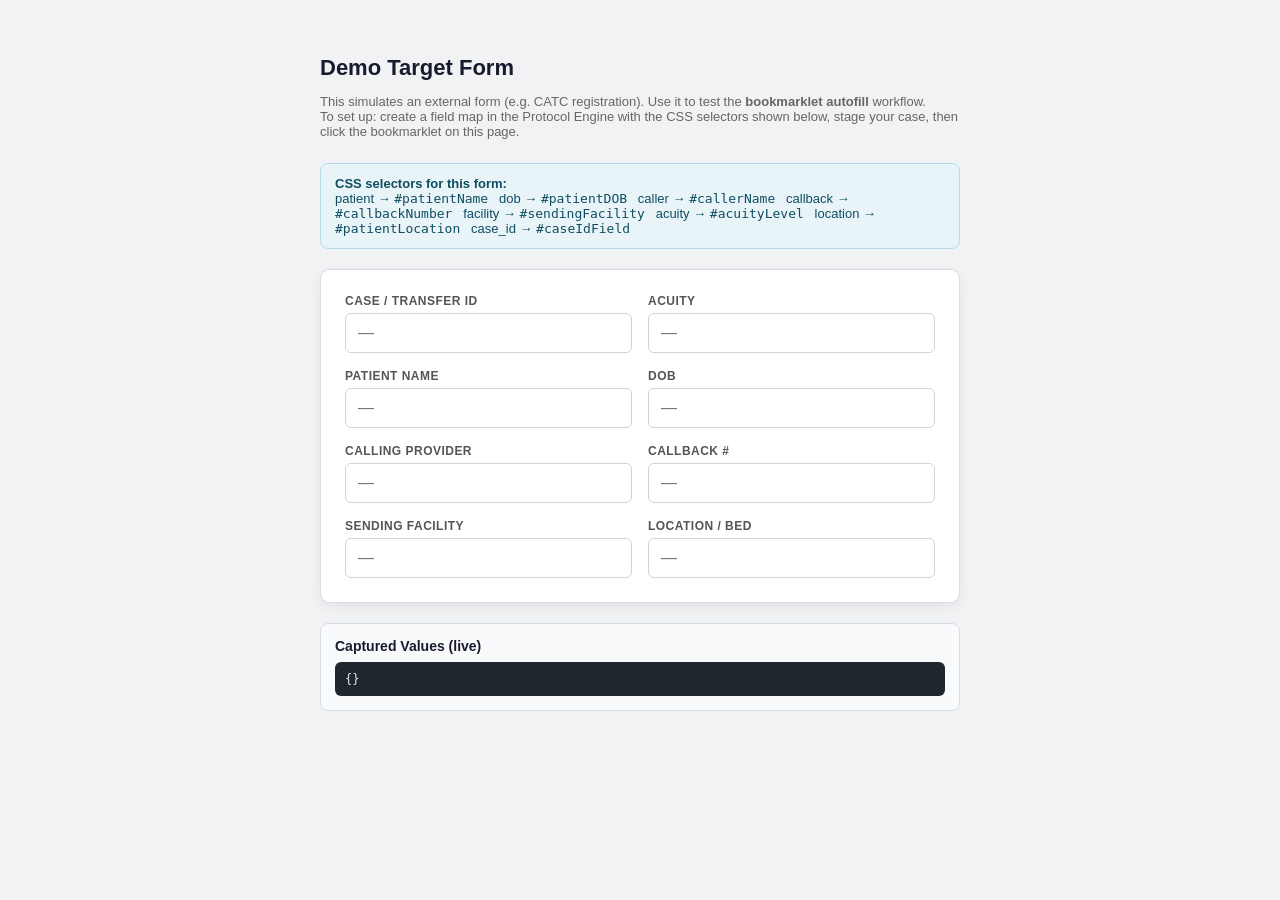
<file: protocol_engine/static/demo-form.html>
<!doctype html>
<html lang="en">
<head>
  <meta charset="utf-8">
  <meta name="viewport" content="width=device-width, initial-scale=1">
  <title>Demo Target Form — Test Autofill</title>
  <style>
    * { box-sizing: border-box; }
    body {
      background: #f0f2f4;
      color: #1a1a2e;
      font-family: -apple-system, BlinkMacSystemFont, "Segoe UI", Roboto, Arial, sans-serif;
      margin: 0;
      padding: 40px 20px;
    }
    .container { max-width: 640px; margin: 0 auto; }
    h1 { font-size: 22px; margin-bottom: 6px; }
    .hint { color: #666; font-size: 13px; margin-bottom: 24px; }
    .hint code { background: #e4e7eb; border-radius: 3px; padding: 1px 5px; }
    .card {
      background: #fff;
      border: 1px solid #d9dde3;
      border-radius: 10px;
      box-shadow: 0 4px 12px rgba(0,0,0,0.06);
      padding: 24px;
    }
    .grid { display: grid; gap: 16px; grid-template-columns: 1fr 1fr; }
    label { color: #555; display: block; font-size: 12px; font-weight: 700; letter-spacing: 0.04em; margin-bottom: 5px; text-transform: uppercase; }
    input, select {
      border: 1px solid #d0d4da;
      border-radius: 6px;
      color: #1a1a2e;
      font: inherit;
      padding: 10px 12px;
      width: 100%;
    }
    input:focus, select:focus { outline: 2px solid #176b87; outline-offset: 1px; }
    .full { grid-column: 1 / -1; }
    .banner {
      background: #e8f4f8;
      border: 1px solid #b3dce8;
      border-radius: 8px;
      color: #0f4d61;
      font-size: 13px;
      margin-bottom: 20px;
      padding: 12px 14px;
    }
    .result {
      background: #f9fafb;
      border: 1px solid #d9dde3;
      border-radius: 8px;
      margin-top: 20px;
      padding: 14px;
    }
    .result h3 { font-size: 14px; margin: 0 0 8px; }
    .result pre { background: #20262e; border-radius: 6px; color: #e8ecf0; font-size: 12px; margin: 0; padding: 10px; white-space: pre-wrap; }
  </style>
</head>
<body>
  <div class="container">
    <h1>Demo Target Form</h1>
    <p class="hint">
      This simulates an external form (e.g. CATC registration). Use it to test the <strong>bookmarklet autofill</strong> workflow.<br>
      To set up: create a field map in the Protocol Engine with the CSS selectors shown below, stage your case, then click the bookmarklet on this page.
    </p>

    <div class="banner">
      <strong>CSS selectors for this form:</strong><br>
      patient → <code>#patientName</code>&nbsp;&nbsp;
      dob → <code>#patientDOB</code>&nbsp;&nbsp;
      caller → <code>#callerName</code>&nbsp;&nbsp;
      callback → <code>#callbackNumber</code>&nbsp;&nbsp;
      facility → <code>#sendingFacility</code>&nbsp;&nbsp;
      acuity → <code>#acuityLevel</code>&nbsp;&nbsp;
      location → <code>#patientLocation</code>&nbsp;&nbsp;
      case_id → <code>#caseIdField</code>
    </div>

    <div class="card">
      <div class="grid">
        <div>
          <label for="caseIdField">Case / Transfer ID</label>
          <input id="caseIdField" name="case_id" placeholder="—">
        </div>
        <div>
          <label for="acuityLevel">Acuity</label>
          <input id="acuityLevel" name="acuity" placeholder="—">
        </div>
        <div>
          <label for="patientName">Patient Name</label>
          <input id="patientName" name="patient" placeholder="—">
        </div>
        <div>
          <label for="patientDOB">DOB</label>
          <input id="patientDOB" name="dob" placeholder="—">
        </div>
        <div>
          <label for="callerName">Calling Provider</label>
          <input id="callerName" name="caller" placeholder="—">
        </div>
        <div>
          <label for="callbackNumber">Callback #</label>
          <input id="callbackNumber" name="callback" placeholder="—">
        </div>
        <div>
          <label for="sendingFacility">Sending Facility</label>
          <input id="sendingFacility" name="facility" placeholder="—">
        </div>
        <div>
          <label for="patientLocation">Location / Bed</label>
          <input id="patientLocation" name="location" placeholder="—">
        </div>
      </div>
    </div>

    <div class="result">
      <h3>Captured Values (live)</h3>
      <pre id="liveOutput">{}</pre>
    </div>
  </div>

  <script>
    const fields = document.querySelectorAll(".card input");
    const output = document.getElementById("liveOutput");
    function update() {
      const data = {};
      fields.forEach(f => { if (f.value) data[f.name] = f.value; });
      output.textContent = JSON.stringify(data, null, 2) || "{}";
    }
    fields.forEach(f => {
      f.addEventListener("input", update);
      f.addEventListener("change", update);
    });
  </script>
</body>
</html>
</file>
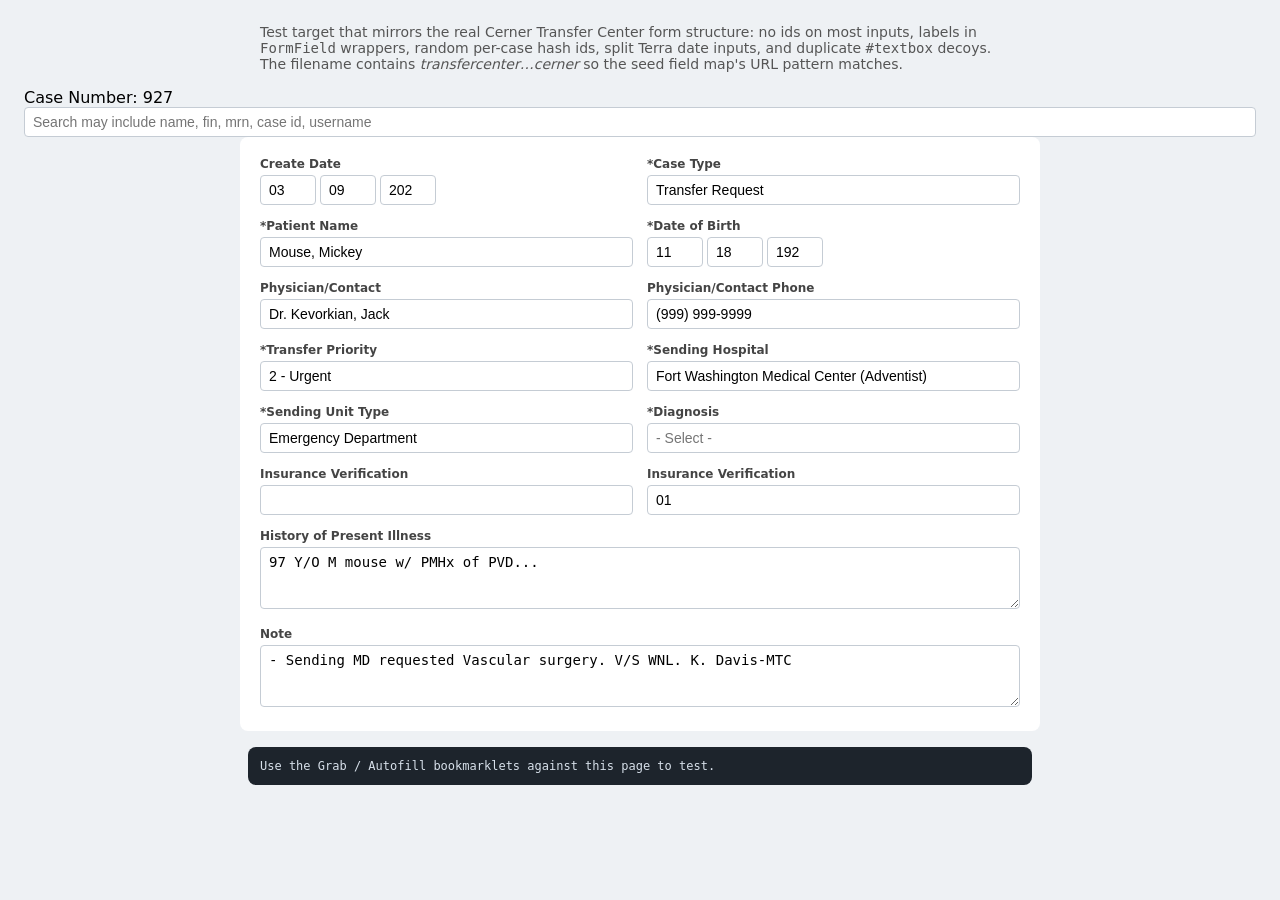
<file: protocol_engine/static/transfercenter-cerner-mock.html>
<!doctype html>
<html lang="en">
<head>
  <meta charset="utf-8">
  <title>Cerner Transfer Center — Mock</title>
  <style>
    body { font-family: system-ui, sans-serif; background: #eef1f4; margin: 0; padding: 24px; }
    .note { max-width: 760px; margin: 0 auto 16px; color: #555; font-size: 14px; }
    .case { max-width: 760px; margin: 0 auto; background: #fff; border-radius: 8px; padding: 20px; display: grid; grid-template-columns: 1fr 1fr; gap: 14px; }
    .FormField label { display: block; font-size: 12px; font-weight: 600; color: #444; margin-bottom: 4px; }
    .FormField input, .FormField textarea { width: 100%; box-sizing: border-box; padding: 6px 8px; border: 1px solid #c5ccd4; border-radius: 4px; font-size: 14px; }
    .datebits { display: flex; gap: 4px; }
    .datebits input { width: 56px; }
    .wide { grid-column: 1 / -1; }
    pre { max-width: 760px; margin: 16px auto; background: #1d242c; color: #d7e0ea; padding: 12px; border-radius: 8px; font-size: 12px; white-space: pre-wrap; }
  </style>
</head>
<body>
  <div class="note">
    Test target that mirrors the real Cerner Transfer Center form structure:
    no ids on most inputs, labels in <code>FormField</code> wrappers, random
    per-case hash ids, split Terra date inputs, and duplicate
    <code>#textbox</code> decoys. The filename contains
    <em>transfercenter…cerner</em> so the seed field map's URL pattern matches.
  </div>

  <!-- Demographics banner with case number (non-input text node) -->
  <div class="DemographicsBanner-module__application-content___dwgZ6"><span>Case Number: 927</span></div>

  <!-- global search box: must NOT be picked up as the patient field -->
  <div class="FormField wide">
    <input type="text" placeholder="Search may include name, fin, mrn, case id, username">
  </div>

  <div class="case">
    <!-- decoy: Create Date split picker (different name suffix than DOB) -->
    <div class="FormField">
      <label>Create Date</label>
      <div class="datebits">
        <input type="number" id="defaultDateTime-terra-date-picker-month" name="terra-date-month-input" value="03">
        <input type="number" id="defaultDateTime-terra-date-picker-day" name="terra-date-day-input" value="09">
        <input type="number" id="defaultDateTime-terra-date-picker-year" name="terra-date-year-input" value="2026">
      </div>
    </div>
    <div class="FormField">
      <label>*Case Type</label>
      <input type="text" placeholder="- Select -" value="Transfer Request">
    </div>
    <div class="FormField">
      <label>*Patient Name</label>
      <input type="text" placeholder="Last Name, First Name" value="Mouse, Mickey">
    </div>
    <div class="FormField">
      <label>*Date of Birth</label>
      <div class="datebits">
        <input type="number" name="terra-date-month-date-input" value="11">
        <input type="number" name="terra-date-day-date-input" value="18">
        <input type="number" name="terra-date-year-date-input" value="1928">
      </div>
    </div>
    <div class="FormField">
      <label>Physician/Contact</label>
      <input type="text" id="sendingPhysicianName_NhMxcpi2xqjb_0" placeholder="Last Name, First Name" value="Dr. Kevorkian, Jack">
    </div>
    <div class="FormField">
      <label>Physician/Contact Phone</label>
      <input type="text" value="(999) 999-9999">
    </div>
    <div class="FormField">
      <label>*Transfer Priority</label>
      <input type="text" placeholder="- Select -" value="2 - Urgent">
    </div>
    <div class="FormField">
      <label>*Sending Hospital</label>
      <input type="text" placeholder="- Select -" value="Fort Washington Medical Center (Adventist)">
    </div>
    <div class="FormField">
      <label>*Sending Unit Type</label>
      <input type="text" placeholder="- Select -" value="Emergency Department">
    </div>
    <div class="FormField">
      <label>*Diagnosis</label>
      <input type="text" id="NhMxcpi2xqjb-diagnosis" placeholder="- Select -" value="">
    </div>
    <!-- decoy duplicate-id fields, like the real form's ~20 #textbox inputs -->
    <div class="FormField">
      <label>Insurance Verification</label>
      <input type="text" id="textbox" value="">
    </div>
    <div class="FormField">
      <label>Insurance Verification</label>
      <input type="text" id="textbox" value="01">
    </div>
    <div class="FormField wide">
      <label>History of Present Illness</label>
      <textarea rows="3">97 Y/O M mouse w/ PMHx of PVD...</textarea>
    </div>
    <div class="FormField wide">
      <label>Note</label>
      <textarea rows="3">- Sending MD requested Vascular surgery. V/S WNL. K. Davis-MTC</textarea>
    </div>
  </div>

  <pre id="log">Use the Grab / Autofill bookmarklets against this page to test.</pre>
</body>
</html>
</file>
